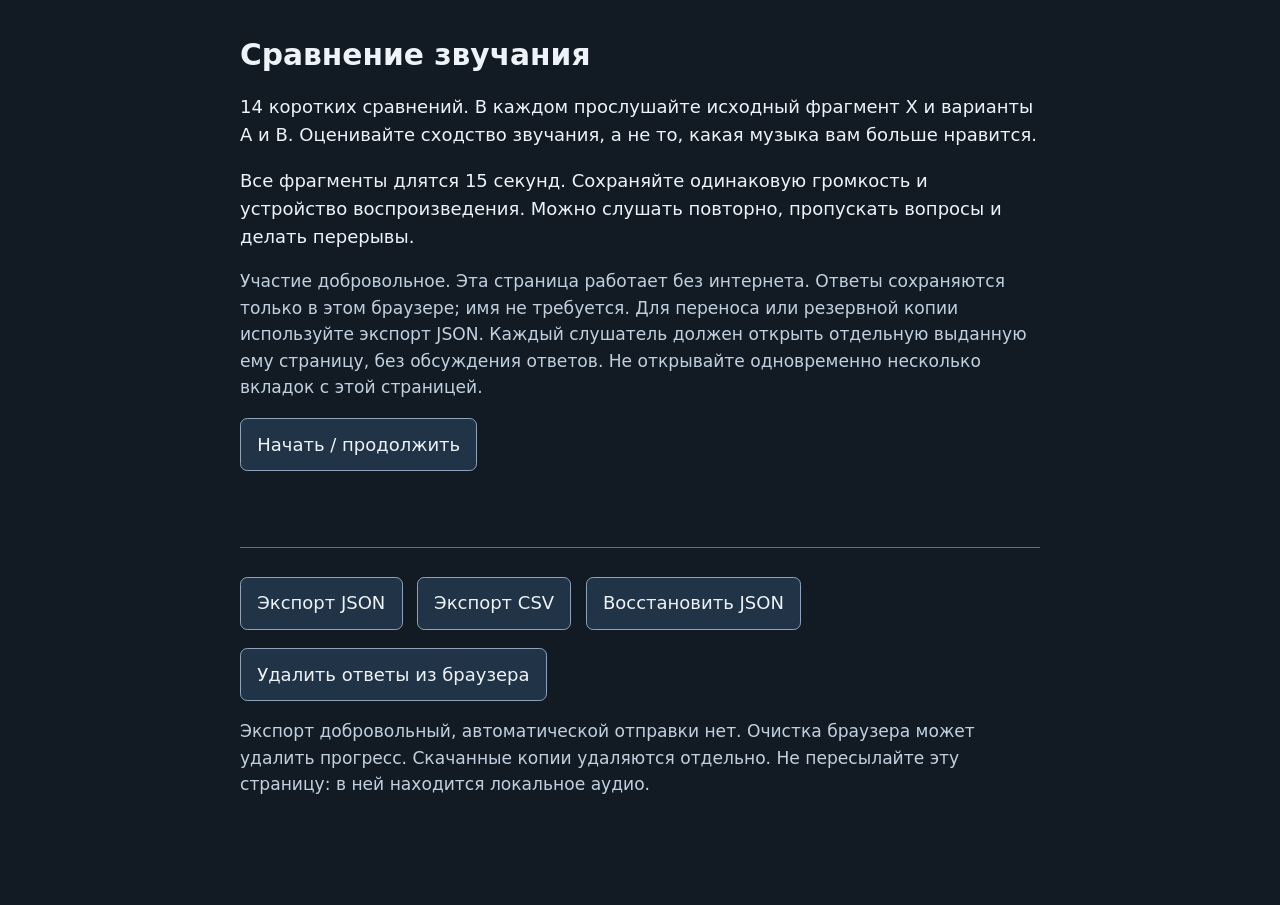
<file: experiments/acoustic-listening-pilot/page.html>
<!doctype html>
<html lang="ru"><head><meta charset="utf-8"><meta name="viewport" content="width=device-width,initial-scale=1">
<meta http-equiv="Content-Security-Policy" content="default-src 'none'; script-src 'sha256-__SCRIPT_SHA__'; style-src 'unsafe-inline'; media-src blob:; connect-src 'none'; base-uri 'none'; form-action 'none'; object-src 'none'">
<meta name="referrer" content="no-referrer"><title>Локальное сравнение звучания</title>
<style>
:root{color-scheme:light dark;font:18px/1.55 system-ui,sans-serif}body{margin:0;background:#121b24;color:#edf3f8}
main{max-width:800px;margin:2rem auto;padding:0 1.2rem 3rem}h1{font-size:1.65rem;line-height:1.25}h2{font-size:1.2rem}
button,select{font:inherit;padding:.65rem .9rem;border:1px solid #8da4bb;border-radius:.4rem;background:#213346;color:inherit}
button{cursor:pointer}button:hover{background:#304b66}button:focus-visible,select:focus-visible,input:focus-visible{outline:3px solid #79d8f9;outline-offset:3px}
button:disabled{opacity:.5;cursor:default}.row{display:flex;gap:.8rem;flex-wrap:wrap;align-items:center;margin:1rem 0}
fieldset{border:1px solid #587085;border-radius:.5rem;padding:1rem;margin:1.2rem 0}legend{padding:0 .5rem}
.answer{display:block;padding:.6rem;border-radius:.3rem}.answer:hover{background:#213346}input[type=radio]{margin-right:.7rem;width:1.2rem;height:1.2rem}
select{display:block;max-width:100%;width:100%;margin:.4rem 0 1rem}audio{width:100%;margin:.4rem 0 1rem}
.note{color:#c1d0df;font-size:.95rem}.status{min-height:1.6rem;color:#a1e8ba}.error{color:#ffb9ad}
[hidden]{display:none!important}label{cursor:pointer}hr{border:0;border-top:1px solid #587085;margin:1.6rem 0}
</style></head><body><main>
<h1>Сравнение звучания</h1>
<section id="intro">
<p>14 коротких сравнений. В каждом прослушайте исходный фрагмент X и варианты A и B.
Оценивайте сходство звучания, а не то, какая музыка вам больше нравится.</p>
<p>Все фрагменты длятся 15 секунд. Сохраняйте одинаковую громкость и устройство воспроизведения.
Можно слушать повторно, пропускать вопросы и делать перерывы.</p>
<p class="note">Участие добровольное. Эта страница работает без интернета. Ответы сохраняются только
в этом браузере; имя не требуется. Для переноса или резервной копии используйте экспорт JSON.
Каждый слушатель должен открыть отдельную выданную ему страницу, без обсуждения ответов.
Не открывайте одновременно несколько вкладок с этой страницей.</p>
<button id="start">Начать / продолжить</button>
</section>
<section id="study" hidden>
<p id="progress" aria-live="polite"></p>
<h2>Какой вариант акустически ближе к исходной композиции по совокупности ритма, темпа, тембра и энергии?</h2>
<div class="row" aria-label="Фрагменты"><button data-play="X">Слушать X</button><button data-play="A">Слушать A</button><button data-play="B">Слушать B</button></div>
<p id="playing" aria-live="polite">Выберите фрагмент.</p>
<audio id="player" controls preload="none" aria-label="Воспроизведение выбранного фрагмента"></audio>
<fieldset id="choices"><legend>Ваш ответ</legend>
<label class="answer"><input type="radio" name="choice" value="A">A</label>
<label class="answer"><input type="radio" name="choice" value="B">B</label>
<label class="answer"><input type="radio" name="choice" value="tie">Примерно одинаково</label>
<label class="answer"><input type="radio" name="choice" value="neither">Ни один</label>
<label class="answer"><input type="radio" name="choice" value="uncertain">Не уверен</label>
</fieldset>
<label for="aspect">Какой аспект сильнее повлиял на выбор? Необязательно.</label>
<select id="aspect"><option value="">Не указывать</option><option value="rhythm">Ритмический рисунок</option><option value="tempo">Темп</option><option value="timbre">Тембр / характер звука</option><option value="energy">Энергия / динамика</option><option value="combination">Сочетание аспектов</option></select>
<label for="confidence">Уверенность в ответе. Необязательно.</label>
<select id="confidence"><option value="">Не указывать</option><option value="1">1 — низкая</option><option value="2">2</option><option value="3">3</option><option value="4">4</option><option value="5">5 — высокая</option></select>
<div class="row"><button id="previous">Назад</button><button id="next">Далее / пропустить</button><button id="clear">Убрать ответ</button></div>
<p id="finished" hidden>Все сравнения отвечены. Можно проверить ответы или экспортировать их.
Передайте организатору только JSON или CSV, если хотите включить ответы в анализ.</p>
</section>
<p id="status" class="status" role="status"></p>
<hr><div class="row"><button id="json">Экспорт JSON</button><button id="csv">Экспорт CSV</button><button id="restore">Восстановить JSON</button></div>
<input id="import" type="file" accept=".json,application/json" hidden>
<button id="withdraw">Удалить ответы из браузера</button>
<p class="note">Экспорт добровольный, автоматической отправки нет. Очистка браузера может удалить
прогресс. Скачанные копии удаляются отдельно. Не пересылайте эту страницу: в ней находится локальное аудио.</p>
<noscript>Для локального проигрывателя и сохранения ответов нужен JavaScript.</noscript>
</main><script>__SCRIPT__</script></body></html>
</file>
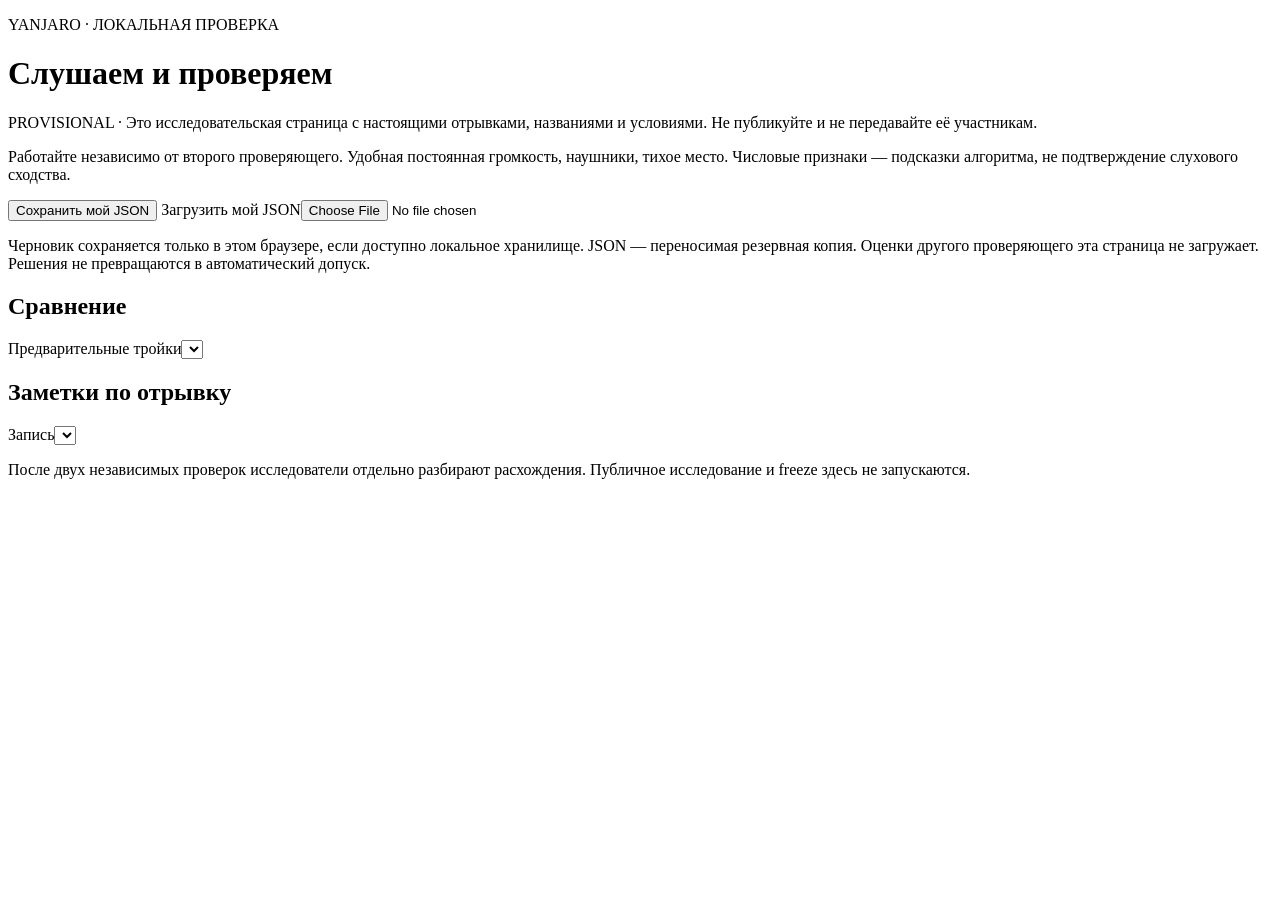
<file: experiments/listening-study/listening_study/web/review.html>
<!doctype html>
<html lang="ru">
<head><meta charset="utf-8"><meta name="viewport" content="width=device-width, initial-scale=1">
<meta http-equiv="Content-Security-Policy" content="__CSP__">
<title>Listening Study — ручная проверка</title><style>__CSS__</style></head>
<body><main>
<header><p class="eyebrow">YANJARO · ЛОКАЛЬНАЯ ПРОВЕРКА</p><h1>Слушаем и проверяем</h1>
<p id="identity"></p><p>PROVISIONAL · Это исследовательская страница с настоящими отрывками, названиями и условиями. Не публикуйте и не передавайте её участникам.</p>
<p>Работайте независимо от второго проверяющего. Удобная постоянная громкость, наушники, тихое место. Числовые признаки — подсказки алгоритма, не подтверждение слухового сходства.</p></header>
<section aria-label="Сохранение"><div class="toolbar"><button id="export">Сохранить мой JSON</button>
<label class="import">Загрузить мой JSON<input id="import" type="file" accept=".json,application/json"></label></div>
<p id="save-status" role="status" aria-live="polite"></p><p id="error" role="alert"></p>
<p>Черновик сохраняется только в этом браузере, если доступно локальное хранилище. JSON — переносимая резервная копия. Оценки другого проверяющего эта страница не загружает. Решения не превращаются в автоматический допуск.</p></section>
<section><h2>Сравнение</h2><p id="pool-status"></p><label>Предварительные тройки<select id="proposal"></select></label>
<p id="comparison-status"></p><div id="selectors" class="grid"></div><div id="players" class="grid"></div>
<div id="comparisons" class="pair-grid"></div></section>
<section><h2>Заметки по отрывку</h2><label>Запись<select id="track"></select></label><div id="track-form"></div></section>
<footer><p>После двух независимых проверок исследователи отдельно разбирают расхождения. Публичное исследование и freeze здесь не запускаются.</p></footer>
</main><script id="review-data" type="application/json">__DATA__</script><script>__JS__</script></body></html>
</file>
